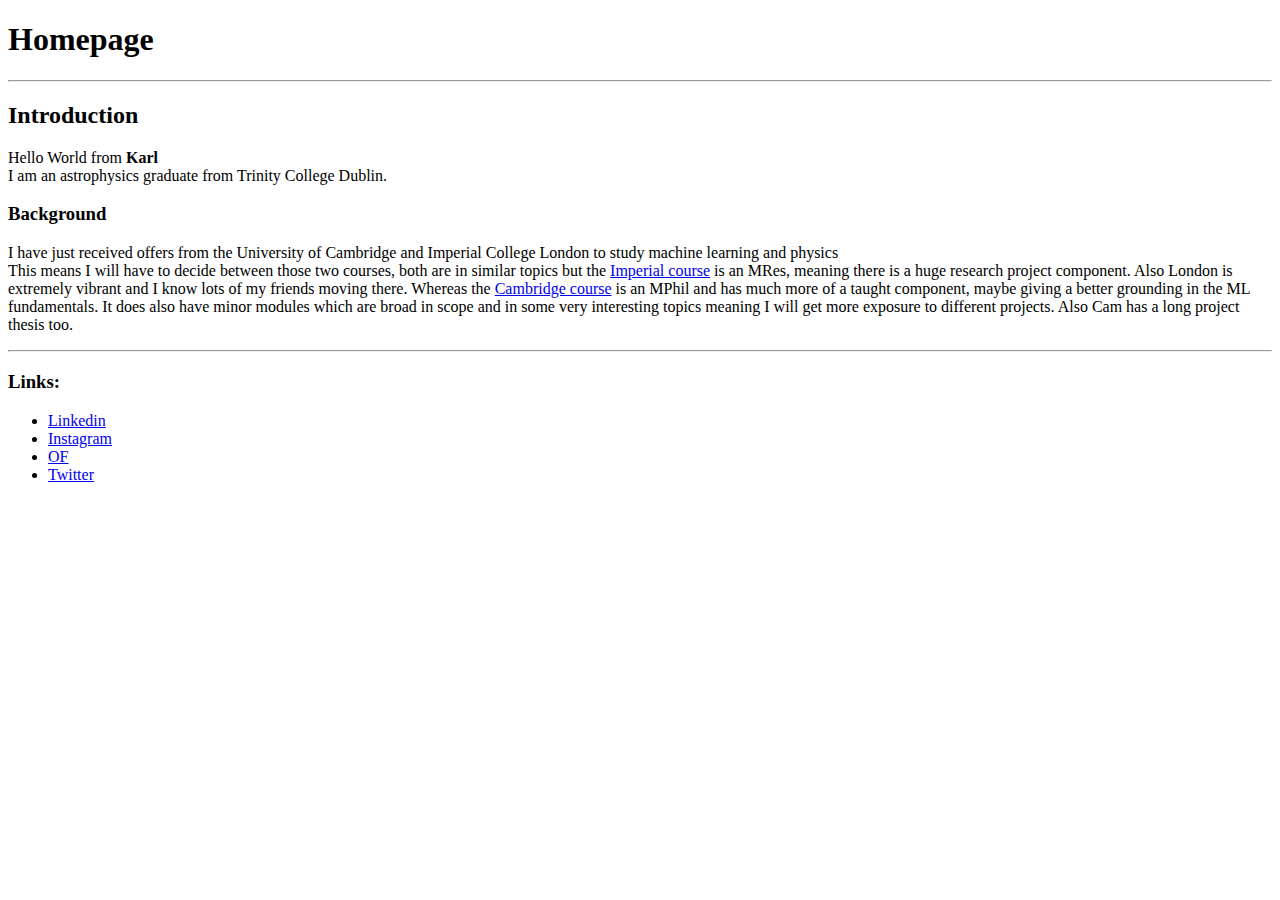
<file: index.html>
<!DOCTYPE html>
<html>
	<head>
		<meta charset="utf-8">
		<meta name="viewport" content="width=device-width, initial-scale=1">
		<title>Karl Nicholson Homepage</title>
	</head>



	<body>
		<h1> Homepage </h1>
		<hr>
		<h2> Introduction </h2>
		Hello World from <b> Karl </b> <br>
		I am an astrophysics graduate from Trinity College Dublin.
		<h3> Background </h3>
		</p>I have just received offers from the University of Cambridge and Imperial College London to study machine learning and physics <br> 
This means I will have to decide between those two courses, both are in similar topics but the <a href="https://www.imperial.ac.uk/study/courses/postgraduate-taught/machine-learning-physical-sciences/" target="_blank">Imperial course</a> is an MRes, meaning there is a huge research project component.
Also London is extremely vibrant and I know lots of my friends moving there. Whereas the <a href="https://www.postgraduate.study.cam.ac.uk/courses/directory/pcphmpdis" target="_blank"> Cambridge  course</a> is an MPhil and has much more of a taught component, maybe giving a better grounding in the ML fundamentals. It does also have minor modules which are broad in scope and in some very interesting topics meaning I will get more exposure to different projects. Also Cam has a long project thesis too. </p>
		
<hr>
		<h3> Links:</h3>
		<ul>
			<li> <a href="https://www.linkedin.com/in/karl-nicholson/" target="_blank"> Linkedin </a> </li>
			<li> <a href="https://www.google.com" target="_blank"> Instagram </a> </li>	
			<li> <a href="https://www.youtube.com/watch?v=dQw4w9WgXcQ" target="_blank"> OF </a> </li>
			<li> <a href="https://www.google.com" target="_blank"> Twitter </a> </li>

		</ul>

	</body>







</html>
</file>
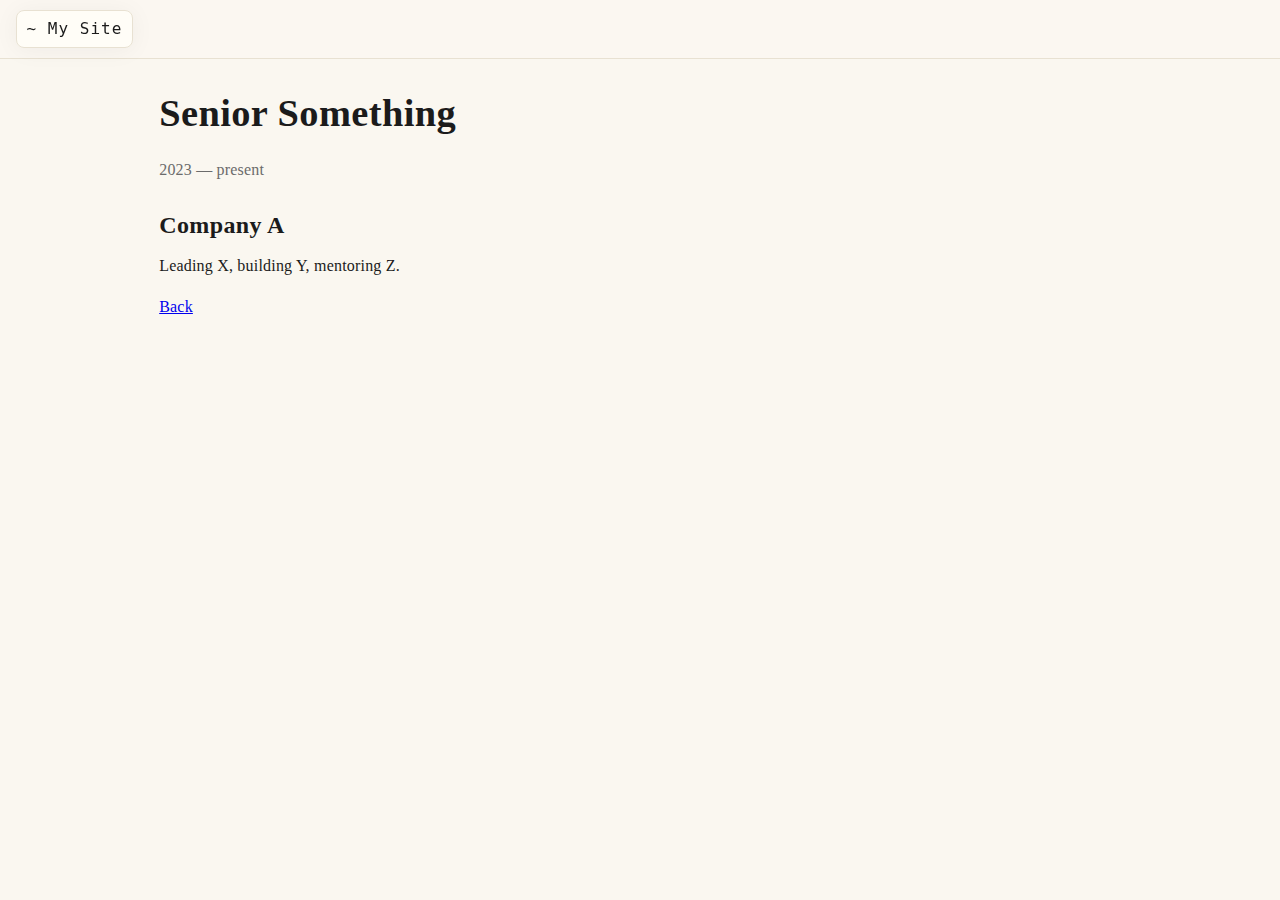
<file: experience.html>
<!DOCTYPE html>
<html lang="en">
<head>
  <meta charset="utf-8" />
  <meta name="viewport" content="width=device-width, initial-scale=1" />
  <title>Experience — Details</title>
  <link rel="stylesheet" href="styles.css">
</head>
<body>
  <header class="site-header">
    <a href="index.html" class="brand">~ My Site</a>
  </header>
  <main class="container">
    <h1 id="title">Experience</h1>
    <div id="content"></div>
    <p><a href="index.html">Back</a></p>
  </main>
  <script>
    function qs(name){ const params = new URLSearchParams(location.search); return params.get(name); }
    const id = qs('id');
    async function load(){
      try {
        const res = await fetch('experiences.json');
        const items = await res.json();
        const exp = items.find(e => e.id === id) || items[0];
        document.getElementById('title').textContent = exp.title || 'Experience';
        const when = (exp.start||'') + (exp.end ? (' — ' + exp.end) : ' — present');
        document.getElementById('content').innerHTML = `
          <p class="muted">${when}</p>
          <h2>${exp.org || ''}</h2>
          <p>${exp.desc || ''}</p>
        `;
      } catch(e){ document.getElementById('content').textContent = 'Could not load.'; }
    }
    load();
  </script>
</body>
</html>
</file>
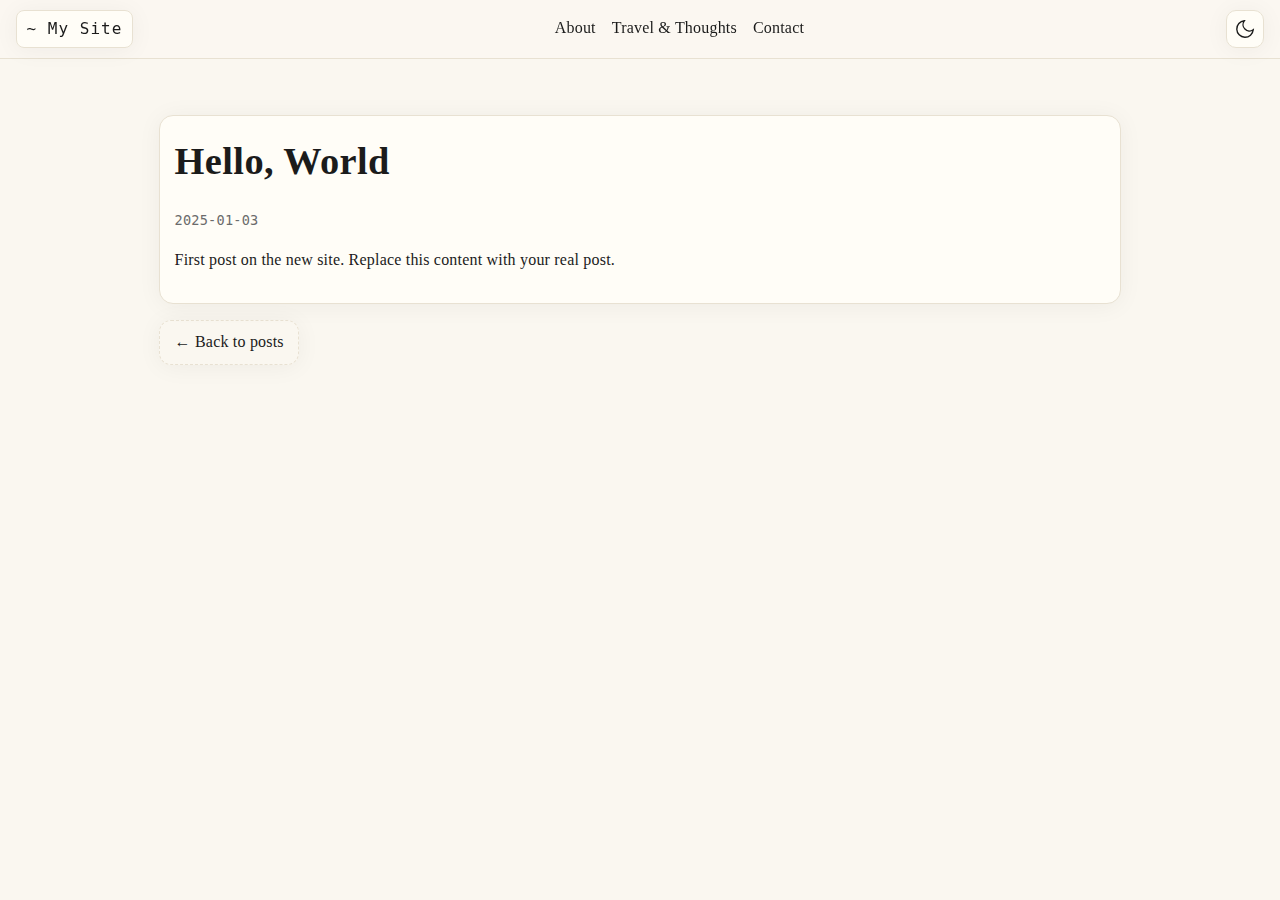
<file: posts/hello-world.html>
<!DOCTYPE html>
<html lang="en">
<head>
  <meta charset="UTF-8" />
  <meta name="viewport" content="width=device-width, initial-scale=1.0" />
  <title>Hello, World — My Site</title>
  <link rel="stylesheet" href="../styles.css" />
  <link rel="icon" href="../assets/favicon.png" type="image/png">
</head>
<body>
  <header class="site-header">
    <a href="../index.html#travel" class="brand">~ My Site</a>
    <nav class="nav" id="nav">
      <a href="../index.html#about" class="nav-link">About</a>
      <a href="../index.html#travel" class="nav-link">Travel &amp; Thoughts</a>
      <a href="../index.html#contact" class="nav-link">Contact</a>
    </nav>
    <div class="header-actions">
      <button id="themeToggle" class="icon-btn" aria-label="Toggle theme"></button>
      <button id="hamburger" class="hamburger" aria-label="Toggle menu" aria-expanded="false" aria-controls="nav">
        <span></span><span></span><span></span>
      </button>
    </div>
  </header>
  <main class="section">
    <div class="container">
      <article class="post">
        <h1>Hello, World</h1>
        <div class="meta">2025-01-03</div>
        <p>First post on the new site. Replace this content with your real post.</p>
      </article>
      <p style="margin-top:1rem"><a class="btn btn-outline" href="../index.html#travel">← Back to posts</a></p>
    </div>
  </main>
  <script src="../script.js"></script>
</body>
</html>
</file>
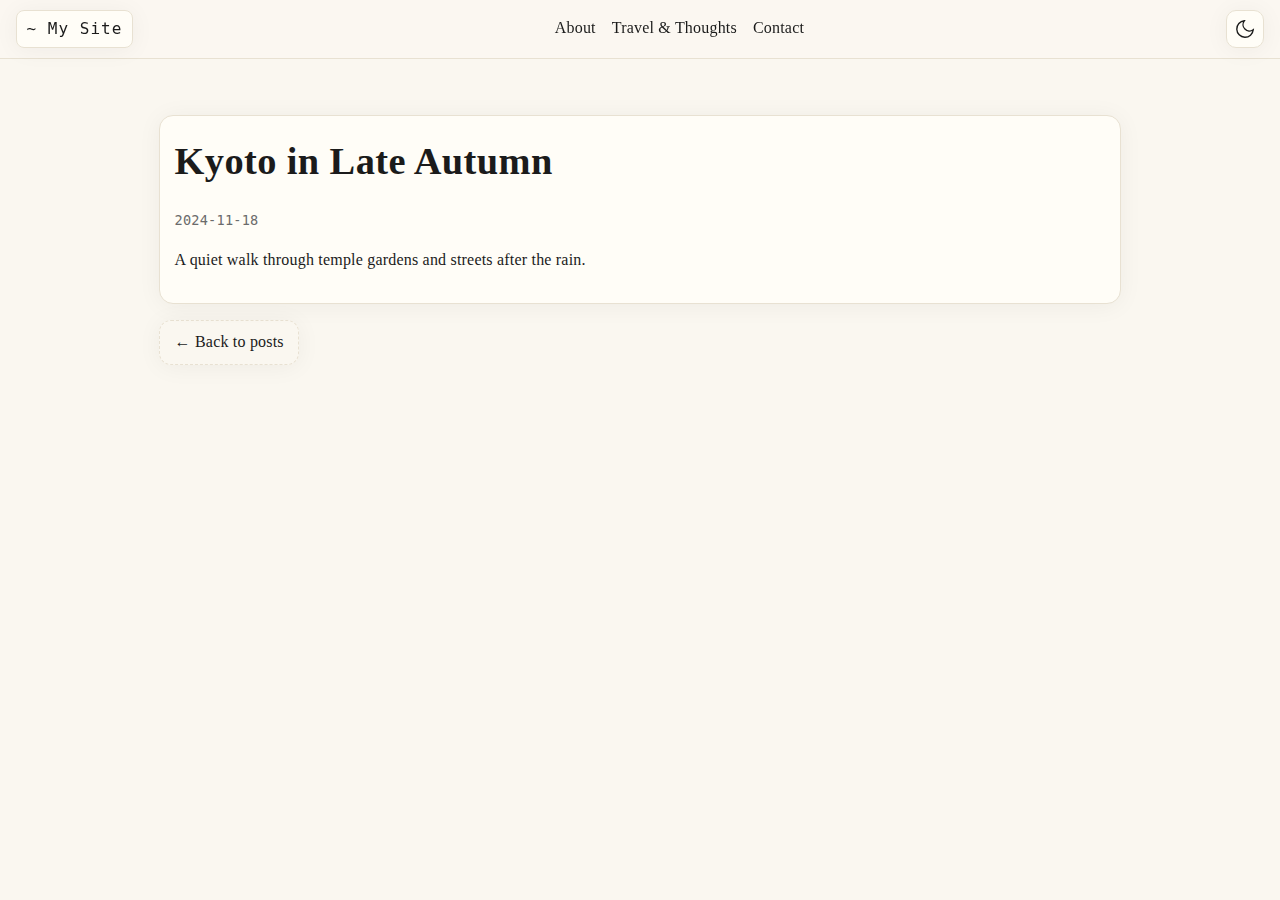
<file: posts/kyoto-in-late-autumn.html>
<!DOCTYPE html>
<html lang="en">
<head>
  <meta charset="UTF-8" />
  <meta name="viewport" content="width=device-width, initial-scale=1.0" />
  <title>Kyoto in Late Autumn — My Site</title>
  <link rel="stylesheet" href="../styles.css" />
  <link rel="icon" href="../assets/favicon.png" type="image/png">
</head>
<body>
  <header class="site-header">
    <a href="../index.html#travel" class="brand">~ My Site</a>
    <nav class="nav" id="nav">
      <a href="../index.html#about" class="nav-link">About</a>
      <a href="../index.html#travel" class="nav-link">Travel &amp; Thoughts</a>
      <a href="../index.html#contact" class="nav-link">Contact</a>
    </nav>
    <div class="header-actions">
      <button id="themeToggle" class="icon-btn" aria-label="Toggle theme"></button>
      <button id="hamburger" class="hamburger" aria-label="Toggle menu" aria-expanded="false" aria-controls="nav">
        <span></span><span></span><span></span>
      </button>
    </div>
  </header>
  <main class="section">
    <div class="container">
      <article class="post">
        <h1>Kyoto in Late Autumn</h1>
        <div class="meta">2024-11-18</div>
        <p>A quiet walk through temple gardens and streets after the rain.</p>
      </article>
      <p style="margin-top:1rem"><a class="btn btn-outline" href="../index.html#travel">← Back to posts</a></p>
    </div>
  </main>
  <script src="../script.js"></script>
</body>
</html>
</file>
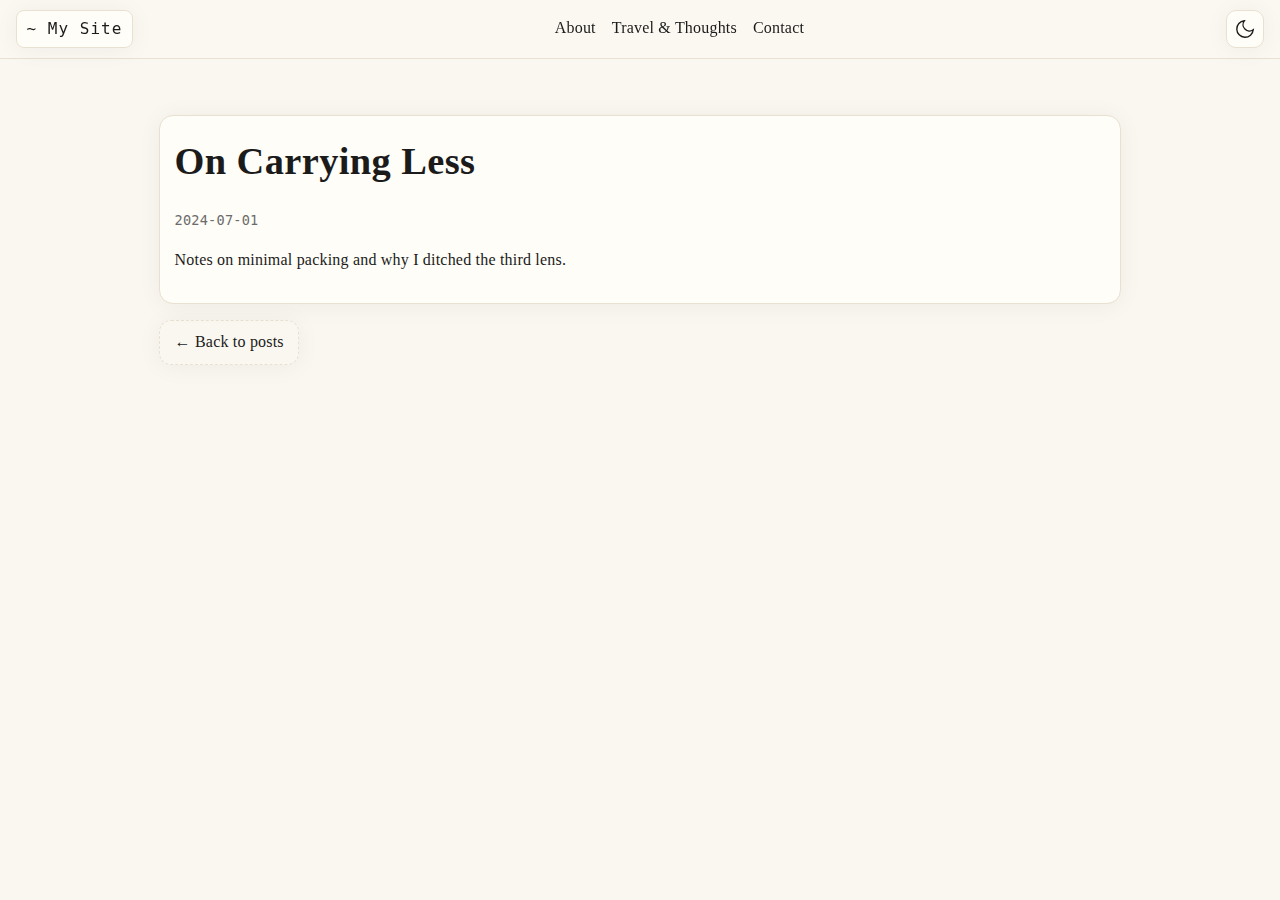
<file: posts/on-carrying-less.html>
<!DOCTYPE html>
<html lang="en">
<head>
  <meta charset="UTF-8" />
  <meta name="viewport" content="width=device-width, initial-scale=1.0" />
  <title>On Carrying Less — My Site</title>
  <link rel="stylesheet" href="../styles.css" />
  <link rel="icon" href="../assets/favicon.png" type="image/png">
</head>
<body>
  <header class="site-header">
    <a href="../index.html#travel" class="brand">~ My Site</a>
    <nav class="nav" id="nav">
      <a href="../index.html#about" class="nav-link">About</a>
      <a href="../index.html#travel" class="nav-link">Travel &amp; Thoughts</a>
      <a href="../index.html#contact" class="nav-link">Contact</a>
    </nav>
    <div class="header-actions">
      <button id="themeToggle" class="icon-btn" aria-label="Toggle theme"></button>
      <button id="hamburger" class="hamburger" aria-label="Toggle menu" aria-expanded="false" aria-controls="nav">
        <span></span><span></span><span></span>
      </button>
    </div>
  </header>
  <main class="section">
    <div class="container">
      <article class="post">
        <h1>On Carrying Less</h1>
        <div class="meta">2024-07-01</div>
        <p>Notes on minimal packing and why I ditched the third lens.</p>
      </article>
      <p style="margin-top:1rem"><a class="btn btn-outline" href="../index.html#travel">← Back to posts</a></p>
    </div>
  </main>
  <script src="../script.js"></script>
</body>
</html>
</file>
<file: styles.css>
/* Typewriter-inspired, off-white aesthetic with dark mode */
:root {
  --bg: #faf7f0;
  --paper: #fffdf7;
  --ink: #1b1b1b;
  --muted: #6b6b6b;
  --accent: #3a3a3a;
  --line: #e8e1d2;
  --shadow: 0 2px 24px rgba(0,0,0,0.05);
}

html[data-theme="dark"] {
  --bg: #0f1115;
  --paper: #0c0e13;
  --ink: #eaeaea; /* high-contrast text color */
  --muted: #a0a4ad;
  --accent: #cfcfcf;
  --line: #1c2230;
  --shadow: 0 2px 28px rgba(0,0,0,0.4);
}

* { box-sizing: border-box; }
html, body { height: 100%; }
body {
  margin: 0;
  font-family: "IBM Plex Serif", ui-serif, Georgia, "Times New Roman", Times, serif;
  background: var(--bg);
  color: var(--ink);
  line-height: 1.6;
  letter-spacing: 0.2px;
  -webkit-font-smoothing: antialiased;
  -moz-osx-font-smoothing: grayscale;
  transition: background .4s ease, color .4s ease, border-color .35s ease;
}
/* leave room for the fixed header so page content is not hidden */
body { padding-top: 64px; }

h1, h2, h3 { font-weight: 600; letter-spacing: 0.4px; }
h1 { font-size: clamp(1.6rem, 2.2vw + 1rem, 2.4rem); margin: 0 0 0.75rem; }
h2 { font-size: clamp(1.2rem, 1.5vw + 0.8rem, 1.5rem); margin: 1.5rem 0 0.5rem; }
h3 { margin: 1rem 0 0.5rem; }

p { margin: 0.5rem 0 1rem; }
code { font-family: "IBM Plex Mono", ui-monospace, SFMono-Regular, Menlo, Consolas, "Liberation Mono", monospace; }

.container { width: min(100%, 1000px); margin: 0 auto; padding: 1.2rem; }
.section { padding: 2rem 0; }
.mt { margin-top: 1rem; }
.muted { color: var(--muted); }
.tiny { font-size: 0.85rem; }
.tiny-link { color: var(--muted); text-decoration: none; border-bottom: 1px dotted var(--muted); }
.tiny-link:hover { color: var(--ink); }

.site-header {
  position: fixed; top: 0; left: 0; right: 0; z-index: 1200;
  backdrop-filter: blur(6px);
  background: color-mix(in oklab, var(--bg) 88%, transparent);
  border-bottom: 1px solid var(--line);
  display: flex; align-items: center; justify-content: space-between;
  padding: 0.6rem 1rem;
}

/* hide/show header on scroll (transition via transform) */
.site-header.hide {
  transform: translateY(calc(-100% - 6px));
  transition: transform .25s ease-in;
}
.site-header.show {
  transform: translateY(0);
  transition: transform .2s ease-out;
}

.brand {
  font-family: "IBM Plex Mono", ui-monospace, monospace;
  letter-spacing: 1px;
  text-decoration: none; color: var(--ink);
  background: var(--paper);
  border: 1px solid var(--line);
  padding: 0.35rem 0.6rem; border-radius: 8px;
  box-shadow: var(--shadow);
}

.favicon-btn {
  background: transparent; border: none; padding: 0; margin-left: 0.5rem; display: inline-grid; place-items: center;
}
.favicon-btn img { width: 30px; height: 30px; display: block; }

.nav { display: flex; gap: 1rem; align-items: center; }
.nav-link { color: var(--ink); text-decoration: none; border-bottom: 1px solid transparent; padding-bottom: 2px; }
.nav-link:hover { border-color: var(--ink); }

.header-actions { display: flex; align-items: center; gap: 0.5rem; }

.icon-btn {
  background: var(--paper);
  border: 1px solid var(--line);
  border-radius: 10px;
  height: 38px; width: 38px;
  display: grid; place-items: center;
  cursor: pointer;
  box-shadow: var(--shadow);
  color: var(--ink); /* match contrast text so sun/moon always visible */
  transition: background .3s ease, color .3s ease, border-color .3s ease;
}
/* Spin animation when toggled */
@keyframes spinOnce { from { transform: rotate(0deg); } to { transform: rotate(360deg); } }
.icon-btn.spin-once svg { animation: spinOnce .55s cubic-bezier(.2,.9,.3,1); transform-origin: 50% 50%; }

/* Ensure inline SVGs use currentColor so they inherit high-contrast colors */
.icon-btn svg { color: inherit; fill: none; stroke: currentColor; }

.hamburger {
  --bar: 20px;
  background: var(--paper);
  border: 1px solid var(--line);
  border-radius: 10px;
  height: 38px; width: 44px;
  display: none;
  gap: 3px;
  flex-direction: column; align-items: center; justify-content: center;
  cursor: pointer;
  box-shadow: var(--shadow);
}
.hamburger img { width: 22px; height: 22px; }
.hamburger[aria-expanded="true"] { border-radius: 8px; }

@media (max-width: 800px) {
  .hamburger { display: flex; }
  .nav {
    position: absolute; inset: 60px 10px auto 10px;
    background: var(--paper);
    border: 1px solid var(--line); border-radius: 12px;
    padding: 0.6rem; gap: 0.6rem; box-shadow: var(--shadow);
    display: none; flex-direction: column;
  }
  .nav.open { display: flex; }
}

.btn {
  display: inline-flex; align-items: center; justify-content: center;
  gap: 0.45rem;
  background: var(--paper);
  border: 1px solid var(--line);
  border-radius: 12px;
  padding: 0.55rem 0.9rem;
  text-decoration: none; color: var(--ink);
  box-shadow: var(--shadow);
  cursor: pointer;
}
.btn:hover { transform: translateY(-1px); }
.btn:active { transform: translateY(0); }
.btn-outline { background: transparent; border-style: dashed; }

.input {
  background: var(--paper);
  color: var(--ink);
  border: 1px solid var(--line);
  border-radius: 10px;
  padding: 0.55rem 0.75rem;
  box-shadow: var(--shadow);
}

.cta-row { display: flex; flex-wrap: wrap; gap: 0.6rem; margin: 0.75rem 0 1.25rem; }

/* Timeline: full height in page (no inner scrolling) */
.timeline-wrapper {
  border: 1px solid var(--line);
  border-radius: 14px;
  background: var(--paper);
  box-shadow: var(--shadow);
  padding: 1rem;
}
.timeline {
  position: relative; list-style: none; margin: 0; padding: 0;
  height: 100%;
}
.timeline::before {
  content: ""; position: absolute; left: 50%; top: 0; transform: translateX(-50%);
  width: 2px; height: 100%; background: linear-gradient(to bottom, var(--line), var(--line));
}

/* small circular markers at the very top and bottom of the central timeline line */
.timeline::after {
  content: "";
  position: absolute;
  left: 50%;
  transform: translateX(-50%);
  top: -6px;
  width: 12px; height: 12px; border-radius: 50%;
  background: var(--paper);
  border: 1px solid var(--line);
  z-index: 8;
  box-shadow: var(--shadow);
}
.timeline-container::after {
  content: "";
  position: absolute;
  left: 50%;
  transform: translateX(-50%);
  bottom: -6px;
  width: 12px; height: 12px; border-radius: 50%;
  background: var(--paper);
  border: 1px solid var(--line);
  z-index: 8;
  box-shadow: var(--shadow);
}
.timeline li { position: absolute; width: 50%; box-sizing: border-box; }
.timeline li.left { left: 0; text-align: right; }
.timeline li.right { left: 50%; }
.timeline li .card { display: inline-block; width: 420px; background: var(--paper); border: 1px solid var(--line); border-radius: 12px; padding: 0.7rem 0.9rem; box-shadow: var(--shadow); vertical-align: top; }
/* remove per-card circular markers */
.timeline li::after { display: none; }

/* About headshot placeholder: oval, angled */
.headshot {
  width: 240px;
  height: 280px;
  border-radius: 48% / 54%;
  overflow: hidden;
  display: inline-flex;
  align-items: center;
  justify-content: center;
  background: linear-gradient(135deg, color-mix(in oklab, var(--paper) 88%, #f6f6f6), color-mix(in oklab, var(--paper) 96%, #fafafa));
  border: 1px solid var(--line);
  box-shadow: var(--shadow);
  transform: rotate(-12deg);
  float: right;
  margin-left: 1rem;
  margin-bottom: 0.6rem;
}
.headshot img { width: 100%; height: 100%; object-fit: cover; display: block; }
@media (max-width: 900px) {
  .headshot { float: none; margin: 0 auto 1rem; transform: rotate(0); display: block; width: 180px; height: 210px; }
}

/* Narrow the About intro text for better readability */
#about .container .intro { max-width: 66ch; }

/* Card hover + clickable cursor */
.timeline li .card { transition: transform .18s ease, box-shadow .18s ease, border-color .18s ease; cursor: pointer; }
.timeline li .card:hover, .timeline li .card:focus { transform: translateY(-6px) scale(1.01); box-shadow: 0 6px 36px rgba(0,0,0,0.12); border-color: color-mix(in oklab, var(--ink) 12%, transparent); }

/* keep cards away from the central line */
.timeline li.left .card { margin-right: 36px; }
.timeline li.right .card { margin-left: 36px; }


/* Education cards: keep same width but allow fuller content (lists, paragraphs) */
.timeline li.left .card.edu { width: 420px; background: color-mix(in oklab, var(--paper) 94%, #f0f0f0); border: 1px solid color-mix(in oklab, var(--line) 70%, transparent); padding: 0.9rem 1rem; }
.timeline li.left .card.edu .desc { margin-top: 0.6rem; color: var(--muted); font-size: 0.95rem; }
.timeline li.left .card.edu .desc ul { margin: 0.25rem 0 0 1rem; }
.timeline li.left .card.edu .desc li { margin: 0.3rem 0; }

/* Right side: uniform card sizes (height controlled via JS) */
.timeline li.right .card { width: 420px; }

/* Year labels centered on the timeline */
.timeline-year { left: 50%; transform: translateX(-50%); position: absolute; z-index: 6; }
.timeline-year .year-label { background: var(--paper); padding: .2rem .6rem; border-radius: 8px; border:1px solid var(--line); font-family: "IBM Plex Mono", ui-monospace, monospace; font-size: 0.9rem; }

/* Travel overlay: under construction image full cover */
.travel-overlay { position: absolute; inset: 0; background-image: url('assets/under_construction_sign.jpg'); background-size: cover; background-position: center; opacity: 0.12; pointer-events: none; z-index: 3; }
.map-wrap { position: relative; }
.map-wrap .travel-overlay { position: absolute; inset: 0; }

/* Continuity bookend for year marker: we'll place a circular marker overlay */
.timeline-container { position: relative; }
.timeline-year { position: absolute; left: 50%; transform: translateX(-50%); top: 0; display: flex; gap: 8px; align-items: center; z-index: 5; }
/* Removed circular bookend markers: keep year label only */
.timeline-year .year-label { background: var(--paper); border: 1px solid var(--line); padding: 0.15rem .45rem; border-radius: 8px; font-family: "IBM Plex Mono", ui-monospace, monospace; color: var(--muted); font-weight: 600; }


@media (max-width: 900px) {
  .timeline li .card { width: calc(100% - 56px); margin: 0; }
  .timeline li.left, .timeline li.right { left: 0; width: 100%; }
  .timeline li.left .card, .timeline li.right .card { margin-left: 8px; margin-right: 8px; }
  .timeline-year { left: 40px; transform: none; }
}
.timeline .when { font-family: "IBM Plex Mono", ui-monospace, monospace; font-size: 0.78rem; color: var(--muted); margin-bottom: 0.25rem; }
.timeline .what { font-weight: 600; }
.timeline .where { color: var(--muted); }

/* allow overlap by absolute positioning - spacing will be computed via JS */


@media (max-width: 900px) {
  .timeline li, .timeline::before { left: 0; transform: none; width: 100%; }
  .timeline::before { left: 8px; }
  .timeline li { padding-left: 2rem; margin-bottom: 1rem; transform: none; }
  .timeline li .card { width: calc(100% - 32px); }
}

/* Highlights section */
.highlights { display: flex; gap: 0.6rem; flex-wrap: wrap; margin: 0.8rem 0 1rem; }
.highlight { background: var(--paper); border: 1px solid var(--line); padding: 0.55rem 0.9rem; border-radius: 10px; cursor: pointer; box-shadow: var(--shadow); }
.highlight a { text-decoration: none; color: var(--ink); }

.map-and-legend { display: grid; grid-template-columns: 1fr min(280px, 40%); gap: 1rem; align-items: start; }
@media (max-width: 900px){ .map-and-legend { grid-template-columns: 1fr; } }

.map-wrap {
  position: relative;
  background: var(--paper);
  border: 1px solid var(--line);
  border-radius: 14px; overflow: hidden;
  box-shadow: var(--shadow);
}
.map-wrap img { width: 100%; display: block; }
.pins { position: absolute; inset: 0; }
.pin {
  position: absolute;
  transform: translate(-50%, -100%);
  min-width: 36px; min-height: 36px; padding: 8px 10px;
  border-radius: 999px; /* circular */
  border: 1px solid var(--line);
  background: var(--bg);
  font-family: "IBM Plex Mono", ui-monospace, monospace;
  font-size: 13px; font-weight: 700; text-align: center; line-height: 1;
  cursor: pointer;
  box-shadow: var(--shadow);
}

.blog-toolbar {
  display: flex; flex-wrap: wrap; gap: 0.6rem; align-items: center;
  margin: 1rem 0 0.6rem;
}
.chips { display: flex; flex-wrap: wrap; gap: 0.4rem; }
.chip { border: 1px dashed var(--line); padding: 0.25rem 0.5rem; border-radius: 999px; cursor: pointer; background: var(--paper); }
.chip.active { border-style: solid; }

/* Ensure tags and chips have high contrast in both themes */
.tag, .chip { background: color-mix(in oklab, var(--paper) 88%, transparent); color: var(--ink); border-color: var(--line); }
.tag { padding: 0.15rem 0.45rem; font-weight: 600; }

/* Under construction banner for blog section */
.under-construction {
  display: inline-flex; align-items: center; gap: .6rem;
  background: linear-gradient(90deg,#ffea00,#f6c000); /* subtle yellow */
  color: #0b0b0b; padding: .45rem .75rem; border-radius: 8px; border: 2px solid #0b0b0b;
  box-shadow: 0 4px 12px rgba(11,11,11,0.12); font-weight: 700; font-family: "IBM Plex Mono", ui-monospace, monospace;
}

/* Full-bleed wide banner that sits above the travel section but doesn't block interactions below */
.fullwide-uc { width: 100%; background: linear-gradient(90deg,#ffea00,#f6c000); border-bottom: 2px solid #0b0b0b; }
.fullwide-uc .container { padding: 0.6rem 1.2rem; display: flex; justify-content: center; }
.fullwide-uc { position: relative; z-index: 0; pointer-events: none; }
.fullwide-uc .under-construction { border-radius: 6px; padding: .75rem 1.25rem; font-size: clamp(1.6rem, 4vw, 3.2rem); font-weight: 800; letter-spacing: 1px; pointer-events: none; }

/* Theme fade overlay to coordinate color/brightness change with spin */
.theme-fade {
  transition: background-color .45s ease, color .45s ease;
}

.posts { display: grid; grid-template-columns: repeat(auto-fill, minmax(260px, 1fr)); gap: 0.8rem; }
.post {
  border: 1px solid var(--line); border-radius: 14px; padding: 0.9rem; background: var(--paper);
  box-shadow: var(--shadow);
  display: flex; flex-direction: column; gap: 0.4rem;
  position: relative; z-index: 1; /* ensure posts are above other overlays */
}

/* Ensure buttons/links in posts are clickable above nearby overlays */
.post .btn, .post a { position: relative; z-index: 5; }
.post .meta { font-family: "IBM Plex Mono", ui-monospace, monospace; color: var(--muted); font-size: 0.85rem; }
.post .tags { display: flex; flex-wrap: wrap; gap: 0.35rem; }
.post .tag { font-size: 0.8rem; border: 1px solid var(--line); border-radius: 999px; padding: 0.1rem 0.4rem; }

.site-footer {
  border-top: 1px solid var(--line);
  padding: 1.2rem 0 1.8rem;
  margin-top: 2rem;
}
</file>
